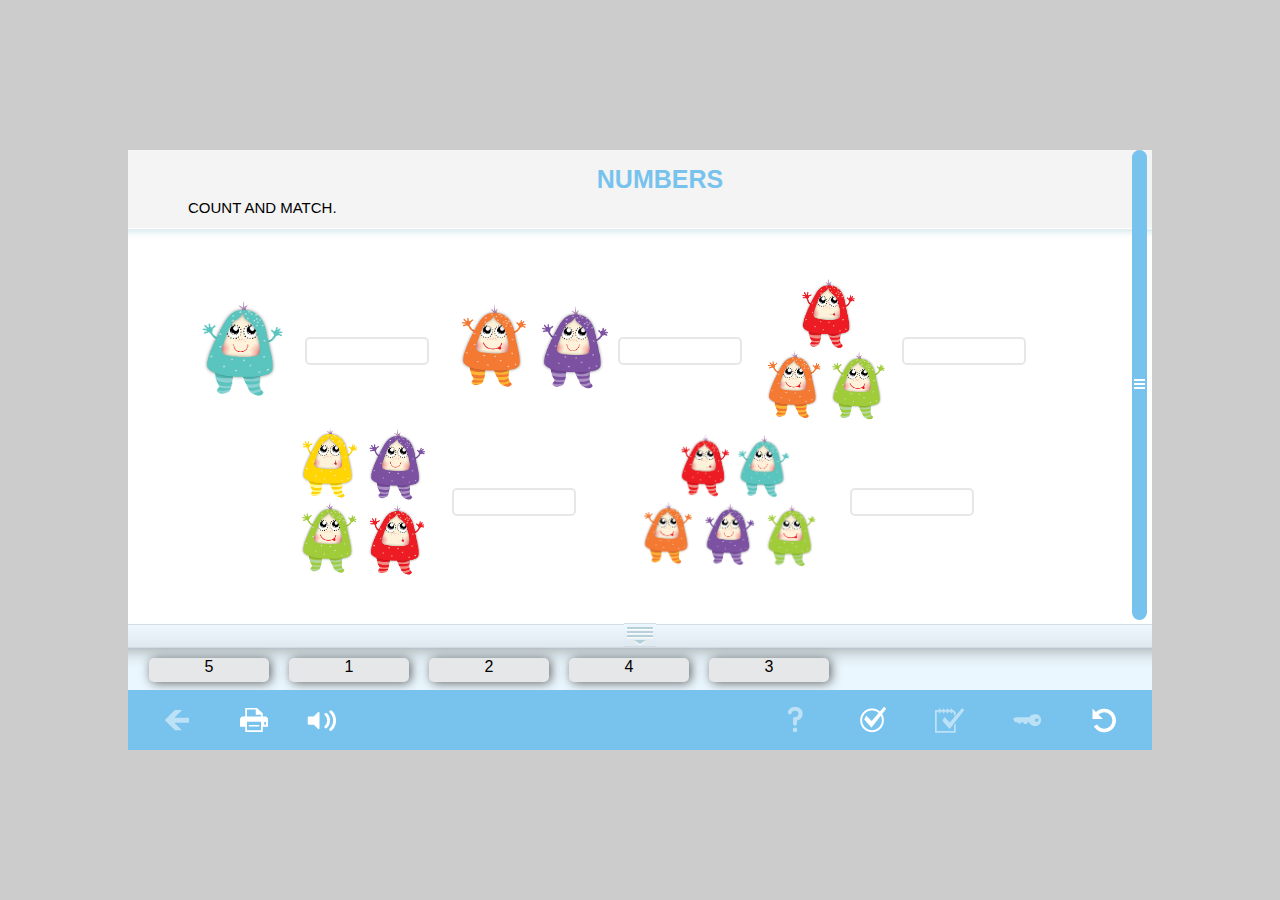
<file: conteudo/activities/ESAR000053729_gp1sg_ing_ei_unit5_numbers_2014_m/index.html>
<!DOCTYPE html PUBLIC "-//W3C//DTD XHTML 1.0 Strict//EN" "http://www.w3.org/TR/xhtml1/DTD/xhtml1-strict.dtd">
<html xmlns="http://www.w3.org/1999/xhtml" lang="en" xml:lang="en">
	<head>
		<meta http-equiv="Content-Type" content="text/html; charset=UTF-8" />
		<meta http-equiv="X-UA-Compatible" content="IE=edge,chrome=1">
		<title>Santillana</title>
		<link rel="stylesheet" href="css/ims.interfaz.css" type="text/css" media="screen"/>
		<link rel="stylesheet" href="css/ims.actividad.css" type="text/css" media="screen" />
		<link rel="stylesheet" href="css/jquery.jscrollpane.css" type="text/css" media="screen" />
		<link rel="stylesheet" href="css/ims.subskin.tabletazul.css" type="text/css" media="screen" />
		<script type="text/javascript" src="js/jquery.js"></script>
		<script type="text/javascript" src="js/jqui.js"></script>
		<script type="text/javascript" src="js/jquery.mousewheel.js"></script>
		<script type="text/javascript" src="js/jquery.jscrollpane.min.js"></script>
		<script type="text/javascript" src="js/jquery-mobile.js"></script>
		<script type="text/javascript" src="js/jquery.tooltip.min.js"></script>
		<script type="text/javascript" src="js/ims.interfaz.js"></script>
		<script type="text/javascript" src="js/ims.actividad.js"></script>
		<script type="text/javascript" src="js/xml.js"></script>
	</head>
	<body>

	</body>
</html>
</file>
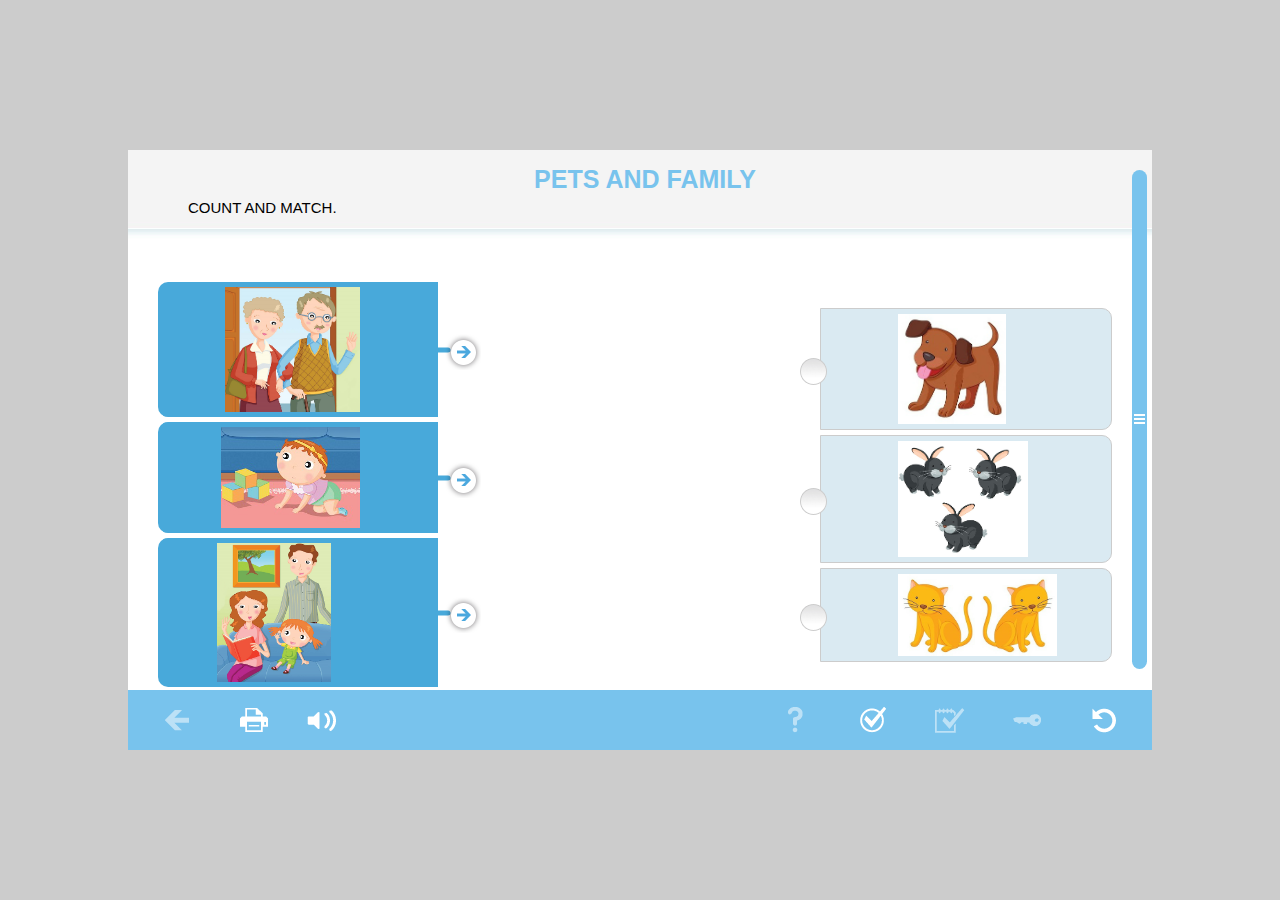
<file: conteudo/activities/ESFL000053745_gp1sg_ing_ei_unit3_pets_family_2014_m/index.html>
<!DOCTYPE html PUBLIC "-//W3C//DTD XHTML 1.0 Strict//EN" "http://www.w3.org/TR/xhtml1/DTD/xhtml1-strict.dtd">
<html xmlns="http://www.w3.org/1999/xhtml" lang="en" xml:lang="en">
	<head>
		<meta http-equiv="Content-Type" content="text/html; charset=UTF-8" />
		<meta http-equiv="X-UA-Compatible" content="IE=edge,chrome=1">
		<link rel="stylesheet" href="css/jquery.jscrollpane.css" type="text/css" media="screen" />
		<link rel="stylesheet" href="css/ims.interfaz.css" type="text/css" media="screen"/>
		<link rel="stylesheet" href="css/ims.actividad.css" type="text/css" media="screen"/>
		<link rel="stylesheet" href="css/ims.subskin.tabletazul.css" type="text/css" media="screen"/>
		<script type="text/javascript" src="js/jquery.js"></script>
		<script id="ocanvas" type="text/javascript" src="js/ocanvas.js"></script>
		<script id="myocanvas" type="text/javascript" src="js/my.ocanvas.js"></script>
		<script type="text/javascript" src="js/jsDraw2DX.js"></script>	
		<script type="text/javascript" src="js/jquery.mousewheel.js"></script>
		<script type="text/javascript" src="js/jquery.jscrollpane.min.js"></script>
		<script type="text/javascript" src="js/jquery.tooltip.min.js"></script>
		<script type="text/javascript" src="js/ims.interfaz.js"></script>
		<script type="text/javascript" src="js/ims.actividad.js"></script>
		<script type="text/javascript" src="js/xml.js"></script>
	</head>
	<body>
		
	</body>
</html>
</file>
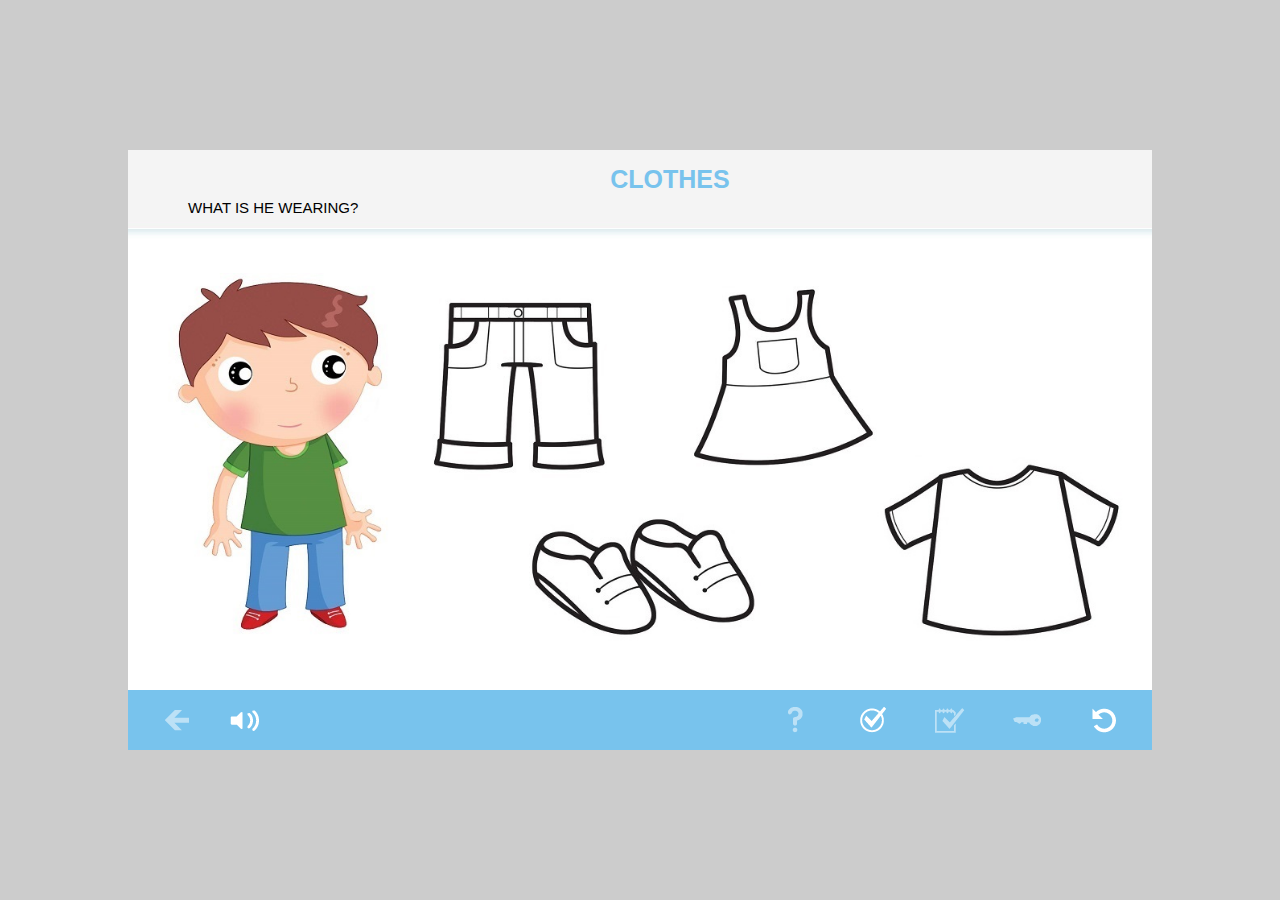
<file: conteudo/activities/ESMA000053737_gp1sg_ing_ei_unit6_clothes_2014_m/index.html>
<!DOCTYPE html PUBLIC "-//W3C//DTD XHTML 1.0 Strict//EN" "http://www.w3.org/TR/xhtml1/DTD/xhtml1-strict.dtd">
<html xmlns="http://www.w3.org/1999/xhtml" lang="en" xml:lang="en">
	<head>
		<meta http-equiv="X-UA-Compatible" content="IE=edge,chrome=1">
		<meta http-equiv="Content-Type" content="text/html; charset=UTF-8" />
		<title>Santillana</title>
		<link rel="stylesheet" href="css/jquery.jscrollpane.css" type="text/css" media="screen" />
		<link rel="stylesheet" href="css/ims.interfaz.css" type="text/css" media="screen" />
		<link rel="stylesheet" href="css/ims.actividad.css" type="text/css" media="screen" />
		<link rel="stylesheet" href="css/ims.subskin.tabletazul.css" type="text/css" media="screen" />
		<script type="text/javascript" src="js/jquery.js"></script>
		<script type="text/javascript" src="js/jquery.mousewheel.js"></script>
		<script type="text/javascript" src="js/jquery.jscrollpane.min.js"></script>
		<script type="text/javascript" src="js/jquery.tooltip.min.js"></script>
		<!--[if !(IE 8)]>
		<script type="text/javascript" src="js/jquery-mobile.js"></script>
		<![endif]-->
		<script type="text/javascript" src="js/ims.interfaz.js"></script>
		<script type="text/javascript" src="js/ims.actividad.js"></script>
		<script type="text/javascript" src="js/xml.js"></script>
	</head>
	<body></body>
</html>
</file>
<file: conteudo/activities/ESAR000053729_gp1sg_ing_ei_unit5_numbers_2014_m/css/ims.interfaz.css>
p {
	-webkit-margin-before: 0em;
	-webkit-margin-after: 0em;

}
#header p,#pregunta,hr {
	margin-top: 0px;
	margin-bottom: 0px;
}
* {
	outline: none;
	-webkit-user-select: none;
	-khtml-user-select: none;
	-moz-user-select: none;
	-o-user-select: none;
	user-select: none;
}
html {
	-webkit-tap-highlight-color: rgba(0,0,0,0);
}
body {
	overflow: hidden;
	font-family: Arial;
	font-size: 14px;
	margin: 0;
	padding: 0;
}
#intro_title {
	font-size: 16px;
	margin: 10px 50px 0px 60px;
}

#intro_text {
	margin: 10px 70px 30px 60px;
	padding: 0px;
}
#bottombar{
	height: 60px;
	background-color: #323332;
}

#left{
	float: left;
	width: 50%;
}

#right{
	float: right;
	width: 50%;
}

#center {
	z-index: 9000;
	position: absolute;
	background: url(images/tablet/bg_numbers.png) no-repeat center;
	bottom: 8px;
	position: absolute;
	width: 104px;
	display: none;
	height: 40px;
	text-align: center;
}

#center p {
	color: #FFFFFF;
	font-family: Arial;
	font-weight: bold;
	font-size: 28px;
	margin-top: 6px;
}

#limit {
	margin: 0;
	padding: 0;
}

#carcasa {
	padding: 20px 20px 25px 20px;
	margin: auto;
}

#content {
	position: relative;
	margin: auto;
	z-index: 2;
}

#visor {
	padding: 0px 0px 0px 30px;
}


.button_right {
	float: right;
}
.button_left {
	float: left;
}


#fondo {
	background-color: #ffffff;
	overflow: hidden;
	position: absolute;
	z-index: 1;
}

/* TOOLTIP */
.tooltip {
	background-color: #dddddd;
	border: 3px solid #aaaaaa;
	font-size: 13px;
	padding: 5px 5px 5px 5px;
	z-index: 5000;
	border-radius: 10px;
	-moz-border-radius: 10px;
	-ms-border-radius: 10px;
	-webkit-border-radius: 10px;
}
/*jspscroll*/
.jspTrack {
	background-color: #dfdfdf;
}
.jspDrag {
	background-color: #46AADC;
}
.jspVerticalBar {
	max-height: 200px !important;
	width: 20px !important;
}
.jspArrow {
	height: 20px !important;
	width: 19px !important;
}
.pop_up_close {
	cursor: pointer;
	position: absolute;
	top: 10px;
	right: 15px;
	width: 30px;
	height: 30px;
	background: url(images/close.png) no-repeat center;
}
.pop_up {
	z-index: 9999;
	display: none;
	position: absolute;
	top: 15px;
	left: 0px;
	background-color: #ffffff;
	margin: 10px;
	padding: 50px 20px 20px 20px;
}
.pop_up_content {
	height: 200px;
	overflow: hidden;
}

/*tablet*/
body{
	background-color: #FFFFFF;
}
#visor_content {
	margin-left: 30px;
	margin-right: 40px;
}
#intro_title, #intro_title font, #intro_title font b {
	font-family: Arial;
	font-size: 16px;
	color: #000000;
	font-weight: bold;
}
#intro_text {
	font-family: Arial;
	font-size: 14px;
	color: #000000;
	font-weight: normal;
}
#carcasa {
	padding: 0px;
	margin: 0px;
}
#pregunta {
	margin: 0px 30px 0px 0px;
	font-family: Arial;
	color: #000000;
	font-size: 15px;
	padding-top: 5px;
	padding-left: 0px;
	font-weight: normal;
}
#respuesta {
	margin-left: 30px;
	padding-bottom: 0px;
	margin-top: 30px;
}
hr {
	z-index: 0;
	-webkit-margin-before: 0px;
	-webkit-margin-after: 0px;
	width: 100%;
	height: 30px;
	background: url(images/tablet/linea_banda_sup.png) repeat-x top;
	display: block;
	background-size: 1px 50px;
	border-width: 0px;
}
#header {
	background: #f4f4f4 url(images/tablet/linea_banda_sup.png) no-repeat bottom;
	repeat: repeat-x;
	background-size: 100%;
	position: static;
	left: 0%;
	padding-top: 15px;
	padding-bottom: 0px;
	padding-left: 60px;
	width: auto;
	height: auto;
	font-weight: bold;
	font-family: Arial;
	text-align: left;
	font-size: 25px;
	color: #48A9DA;
}
#visor_content p {
	margin-top: 0px;
}
#visor {
	width: auto;
	padding: 0px 0px 0px 0px;
}

.button_left {
	margin-top: 0px;
	float: left;
	margin-left: 20px;
	width: 57px !important;
	height: 60px !important;
}
.button_right {
	margin-top: 0px;
	float: right;
	margin-right: 20px;
	width: 57px !important;
	height: 60px !important;
}
.anterior {
	cursor: pointer;
	background: url(images/tablet/tab_fback.png) no-repeat center;
	filter: alpha(opacity = 50);
	opacity: .5;
}
.siguiente {
	cursor: pointer;
	background: url(images/tablet/tab_fnext.png) no-repeat center;
	filter: alpha(opacity = 50);
	opacity: .5;
}
.anterior2 {
	width: 57px !important;
	cursor: pointer;
	background: url(images/tablet/tab_fback.png) no-repeat center;
}
.siguiente2 {
	margin-top: 0px;
	margin-right: 30px;
	width: 57px !important;
	cursor: pointer;
	background: url(images/tablet/tab_fnext.png) no-repeat center;
}
.comprobar {
	cursor: pointer;
	background: url(images/tablet/tab_check.png) no-repeat center;
	filter: alpha(opacity = 50);
	opacity: .5;
}
.ayuda {
	cursor: pointer;
	background: url(images/tablet/tab_help.png) no-repeat center;
	filter: alpha(opacity = 50);
	opacity: .5;
}
.reiniciar {
	cursor: pointer;
	background: url(images/tablet/tab_reload.png) no-repeat center;
	filter: alpha(opacity = 50);
	opacity: .5;
}
.versolucion {
	cursor: pointer;
	background: url(images/tablet/tab_solution.png) no-repeat center;
	filter: alpha(opacity = 50);
	opacity: .5;
}
.clave {
	cursor: pointer;
	background: url(images/tablet/tab_key.png) no-repeat center;
	filter: alpha(opacity = 50);
	opacity: .5;
}
.silenciar {
	cursor: pointer;
	margin-left: 25px;
	background: url(images/tablet/tab_sound.png) no-repeat left;
	filter: alpha(opacity = 100);
	opacity: 1;
}
.imprimir {
	cursor: pointer;
	background: url(images/tablet/tab_print_t.png) no-repeat center;
	filter: alpha(opacity = 50);
	opacity: .5;
}
.aleatorio {
	cursor: pointer;
	background: url(images/tablet/tab_aleatorio-1.png) no-repeat center;
	filter: alpha(opacity = 50);
	opacity: .5;
}

.pause {
	cursor: pointer;
	background:url("images/tablet/tab_pause.png") no-repeat scroll center center transparent;
	filter: alpha(opacity = 100);
	opacity: 1;
}
.play {
	cursor: pointer;
	background: url(images/tablet/tab_play.png) no-repeat center;
	filter: alpha(opacity = 50);
	opacity: .5;
}
.rewind {
	cursor: pointer;
	background: url(images/tablet/tab_rewind.png) no-repeat center;
	filter: alpha(opacity = 50);
	opacity: .5;
}

.silenciar_on {
	cursor: pointer;
	margin-left: 25px;
	background: url(images/tablet/tab_sound_off.png) no-repeat left;
	filter: alpha(opacity = 100);
	opacity: 1;
}
.cronometro {
	cursor: pointer;
	background: url(images/tablet/tab_ter_crono.png) no-repeat center;
	filter: alpha(opacity = 50);
	opacity: .5;
}
/*Botones Activos*/
.anterior.notdisabled:active, .anterior.notdisabled.active {
	cursor: pointer;
	background: url(images/tablet/A_tab_fback.png) no-repeat center;
}
.siguiente.notdisabled:active, .siguiente.notdisabled.active {
	cursor: pointer;
	background: url(images/tablet/A_tab_fnext.png) no-repeat center;
}
.anterior2.notdisabled:active, .anterior2.notdisabled.active {
	cursor: pointer;
	background: url(images/tablet/A_tab_fback.png) no-repeat center;
}
.siguiente2.notdisabled:active, .siguiente2.notdisabled.active {
	cursor: pointer;
	background: url(images/tablet/A_tab_fnext.png) no-repeat center;
}
.comprobar.notdisabled:active, .comprobar.notdisabled.active {
	cursor: pointer;
	background: url(images/tablet/A_tab_check.png) no-repeat center;
}
.ayuda.notdisabled:active, .ayuda.notdisabled.active {
	cursor: pointer;
	background: url(images/tablet/A_tab_help.png) no-repeat center;
}
.reiniciar.notdisabled:active, .reiniciar.notdisabled.active {
	cursor: pointer;
	background: url(images/tablet/A_tab_reload.png) no-repeat center;
}
.versolucion.notdisabled:active, .versolucion.notdisabled.active {
	cursor: pointer;
	background: url(images/tablet/A_tab_solution.png) no-repeat center;
}
.clave.notdisabled:active, .clave.notdisabled.active {
	cursor: pointer;
	background: url(images/tablet/A_tab_key.png) no-repeat center;
}
.silenciar.notdisabled:active, .silenciar.notdisabled.active {
	margin-left: 10px;
	cursor: pointer;
	background: url(images/tablet/A_tab_sound.png) no-repeat left;
}
.imprimir.notdisabled:active, .imprimir.notdisabled.active {
	cursor: pointer;
	background: url(images/tablet/A_tab_print_t.png) no-repeat center;
}
.aleatorio.notdisabled:active, .aleatorio.notdisabled.active {
	cursor: pointer;
	background: url(images/tablet/A_tab_aleatorio-1.png) no-repeat center;
	filter: alpha(opacity = 50);
}

.pause.notdisabled:active, .pause.notdisabled.active {
	cursor: pointer;
	background: url(images/tablet/A_tab_pause.png) no-repeat left;
}
.play.notdisabled:active, .play.notdisabled.active {
	cursor: pointer;
	background: url(images/tablet/A_tab_play.png) no-repeat center;
}
.rewind.notdisabled:active, .rewind.notdisabled.active {
	cursor: pointer;
	background: url(images/tablet/A_tab_rewind.png) no-repeat center;
}

.silenciar_on.notdisabled:active, .silenciar_on.notdisabled.active {
	margin-left: 10px;
	cursor: pointer;
	background: url(images/tablet/A_tab_sound_off.png) no-repeat left;
}
.cronometro.notdisabled:active, .cronometro.notdisabled.active {
	cursor: pointer;
	background: url(images/tablet/A_tab_ter_crono.png) no-repeat center;
}
/**/
.notdisabled {
	filter: alpha(opacity = 100);
	opacity: 1;
}
.silenciar.notdisabled {
	width: 30px;
}
.selected {
	background: #FBC73B;
	-webkit-border-radius: 5px;
	-moz-border-radius: 5px;
	-ms-border-radius: 5px;
	border-radius: 5px;
}
.red {
	background-color: #FF0000 !important;
	-webkit-border-radius: 5px;
	-ms-border-radius: 5px;
	-moz-border-radius: 5px;
	border-radius: 5px;
}
.green {
	background-color: #39B54A !important;
	-webkit-border-radius: 5px;
	-moz-border-radius: 5px;
	-ms-border-radius: 5px;
	border-radius: 5px;
}


.marc {
	color: #969696;
}
.pop_up_close {
	background: url(images/tablet/tab_x_little.png) no-repeat center !important;
	margin-right: -5px;
	width: 25px;
	height: 25px;
}
.pop_up {
	border: 3px solid #323333;
	background: url(images/tablet/tab_topbarmodalwindow.png) repeat-x;
	background-color: #FFFFFF;
	border-radius: 5px;
	-moz-border-radius: 5px;
	-webkit-border-radius: 5px;
	padding: 60px 30px 30px 30px !important;
}
.jspCap {
	height: 20px;
	display: block;
}
.pop_up_title {
	position: absolute;
	margin-top: -45px;
}
.jspTrack {
	background-color: transparent;
}
.jspDrag {
	width: 15px;
	border-radius: 10px;
	-moz-border-radius: 10px;
	-webkit-border-radius: 10px;
	background: #535353 url(images/tablet/tab_vscroll.png) no-repeat center !important;
}
.pop_up_title font {

	color: #ffffff !important;
}
</file>
<file: conteudo/activities/ESAR000053729_gp1sg_ing_ei_unit5_numbers_2014_m/css/ims.actividad.css>
#intro_title {
	font-size: 16px;
}
.tablet .target {
	font-size: 16px;
}
#header{
	padding-right: 30px;
}
#bottombar {
	z-index: 4000;
	position: relative;
}
.aspa{
	position:absolute;
	z-index:999;
	width:25px;
	height:21px;
	padding-top: 4px;
	border-radius:15px;
	-ms-border-radius:15px;
	-webkit-border-radius:15px;
	-moz-border-radius:15px;
	background-color:#323332;
	font-weight:bold;
	color:#fff;
	text-align:center;
}
.item, #box {
	cursor: pointer !important;
}
#limit{
	overflow: hidden;
}
#intro_text, #intro_title {
	
	padding: 0px;
}
#intro_text p {
	margin-top: 0px !important;
}
.tablet #respuesta {
	padding-bottom: 50px;
}
#overall {
	overflow: hidden;
	position: absolute;
	z-index: 500;
}
.tablet_selection {
	background-color: #46AADC !important;
}
#center {
	z-index: 4
}
.stars {
	position: absolute;
	background: url("images/estrellas.png") no-repeat center;
	width: 24px;
	z-index: 10;
	height: 24px;
}

/*CSS ACTIVIDAD*/

#overall {
	overflow: hidden;
	position: absolute;
	z-index: 10000;
}

#close {
	z-index: 1000;
}
.tablet #close {
	cursor: pointer;
	background: url(images/sec_less.png) no-repeat center;
	width: 18px;
	float: right;
	padding-left: 10px;
	height: 19px;
	margin-top: -22px;
}
.tablet .target {
	border: 2px solid #E6E7E8;
	background-color: white;
	width: 130px;
	height: 21px;
	margin-bottom: 5px;
	text-align: center;
	color: white;
	padding-top: 0px;
	border-radius: 5px !important;
	-ms-border-radius: 5px !important;
	-moz-border-radius: 5px !important;
	-webkit-border-radius: 5px !important;
	display: inline-block;
	position: relative;
	top: 0px;
	left: 0px;
}

.tablet #box {
	background: #ebf7fe url(images/tablet/tab_box.png) repeat-x top;
	height: 125px;
}
.tablet .tab-o {
	margin: 0px auto;
	background: url(images/tablet/tab-o.png) no-repeat center;
	width: 32px;
	height: 24px;
}
.tablet .tab-c {
	margin: 0px auto;
	background: url(images/tablet/tab-c.png) no-repeat center !important;
	width: 32px;
	height: 24px;
}
.tablet .item {
	height: 24px;
	min-width: 100px;
	z-index: 2;
	-webkit-box-shadow: 2px 1px 11px rgba(50, 50, 50, 0.75);
	-moz-box-shadow: 2px 1px 11px rgba(50, 50, 50, 0.75);
	box-shadow: 2px 1px 11px rgba(50, 50, 50, 0.75);
	background-color: #E6E7E8;
	position: absolute;
	text-align: center;
	color: black;
	font-size: 16px;
	border-radius: 5px !important;
	-ms-border-radius: 5px !important;
	-moz-border-radius: 5px !important;
	-webkit-border-radius: 5px !important;
	vertical-align: middle;
}
</file>
<file: conteudo/activities/ESAR000053729_gp1sg_ing_ei_unit5_numbers_2014_m/css/ims.subskin.tabletazul.css>
.tabletazul #bottombar {
	background-color: #78c3ed;
}

.tabletazul #header p {
	color: #78c3ed;
}
.tabletazul .aspa{
	background-color: #78c3ed;
}
.tabletazul #header #pregunta p {
	color: #26768f;
}
.tabletazul #header #pregunta {
	color: #26768f;
}

.tabletazul .redondo {
	background: url(tabletazul/redondo.png) no-repeat center;
}

.tabletazul #center {
	background: url(tabletazul/bg_numbers.png) no-repeat center;

}

.tabletazul .marc {
	color: #78c3ed;
}

.tabletazul hr {

	background: url(tabletazul/linea_banda_sup.png) repeat-x top;

}

.tabletazul .pop_up{
	background: #FFFFFF;
	border:#78c3ed solid;
	border-width: 50px 3px 3px;
}
.tabletazul .jspDrag {
	background: #78c3ed url(tabletazul/tab_vscroll.png) no-repeat center !important;
}
.tabletazul .pop_up_close{
	margin-top: -50px;
}
.tabletazul .pop_up_title{
	margin-top: -90px;
}
/*Botones Activos*/
.tabletazul .anterior.notdisabled:active, .tabletazul .anterior.notdisabled.active {
	cursor: pointer;
	background: url(images/tablet/tab_fback.png) #6bacd2 no-repeat center;
}
.tabletazul .siguiente.notdisabled:active, .tabletazul .siguiente.notdisabled.active {
	cursor: pointer;
	background: url(images/tablet/tab_fnext.png) #6bacd2 no-repeat center;
}
.tabletazul .anterior2.notdisabled:active, .tabletazul .anterior2.notdisabled.active {
	cursor: pointer;
	background: url(images/tablet/tab_fback.png) #6bacd2 no-repeat center;
}
.tabletazul .siguiente2.notdisabled:active, .tabletazul .siguiente2.notdisabled.active {
	cursor: pointer;
	background: url(images/tablet/tab_fnext.png) #6bacd2 no-repeat center;
}
.tabletazul .comprobar.notdisabled:active, .tabletazul .comprobar.notdisabled.active {
	cursor: pointer;
	background: url(images/tablet/tab_check.png) #6bacd2 no-repeat center;
}
.tabletazul .ayuda.notdisabled:active, .tabletazul .ayuda.notdisabled.active {
	cursor: pointer;
	background: url(images/tablet/tab_help.png) #6bacd2 no-repeat center;
}
.tabletazul .reiniciar.notdisabled:active, .tabletazul .reiniciar.notdisabled.active {
	cursor: pointer;
	background: url(images/tablet/tab_reload.png) #6bacd2 no-repeat center;
}
.tabletazul .versolucion.notdisabled:active, .tabletazul .versolucion.notdisabled.active {
	cursor: pointer;
	background: url(images/tablet/tab_solution.png) #6bacd2 no-repeat center;
}
.tabletazul .clave.notdisabled:active, .tabletazul .clave.notdisabled.active {
	cursor: pointer;
	background: url(images/tablet/tab_key.png) #6bacd2 no-repeat center;
}
.tabletazul .imprimir.notdisabled:active, .tabletazul .imprimir.notdisabled.active {
	cursor: pointer;
	background: url(images/tablet/tab_print_t.png) #6bacd2 no-repeat center;
}
.tabletazul .aleatorio.notdisabled:active, .tabletazul .aleatorio.notdisabled.active {
	cursor: pointer;
	background: url(images/tablet/tab_aleatorio-1.png) #6bacd2 no-repeat center;
}
.tabletazul .pause.notdisabled:active, .tabletazul .pause.notdisabled.active {
	cursor: pointer;
	background: url(images/tablet/tab_pause.png) #6bacd2 no-repeat center;
}
.tabletazul .play.notdisabled:active, .tabletazul .play.notdisabled.active {
	cursor: pointer;
	background: url(images/tablet/tab_play.png) #6bacd2 no-repeat center;
}
.tabletazul .rewind.notdisabled:active, .tabletazul .rewind.notdisabled.active {
	cursor: pointer;
	background: url(images/tablet/tab_rewind.png) #6bacd2 no-repeat center;
}
.tabletazul .silenciar.notdisabled:active, .tabletazul .silenciar.notdisabled.active {
	cursor: pointer;
	background: url(images/tablet/tab_sound.png) #6bacd2 no-repeat center;
	margin-left: 11px;
}
.tabletazul .silenciar_on.notdisabled:active, .tabletazul .silenciar_on.notdisabled.active {
	cursor: pointer;
	background: url(images/tablet/tab_sound_off.png) #6bacd2 no-repeat center;
	margin-left: 11px;
}
.tabletazul .cronometro.notdisabled:active, .tabletazul .cronometro.notdisabled.active {
	cursor: pointer;
	background: url(images/tablet/tab_ter_crono.png) #6bacd2 no-repeat center;
}
.tablet .back_page {
	cursor: pointer;
	background: url(images/tablet/tab_back_page.png) no-repeat center;
		filter: alpha(opacity = 50);
	opacity: .5;
}

.tablet .next_page.notdisabled:active, .tabletazul .next_page.notdisabled.active {
	cursor: pointer;
	background: url(images/tablet/tab_next_page.png) #6bacd2 no-repeat center;
		filter: alpha(opacity = 50);
	opacity: .5;
}
.tablet .first_page.notdisabled:active, .tabletazul .first_page.notdisabled.active {
	cursor: pointer;
	background: url(images/tablet/tab_first_page.png) #6bacd2 no-repeat center;
		filter: alpha(opacity = 50);
	opacity: .5;
}
.tablet .last_page.notdisabled:active, .tabletazul .last_page.notdisabled.active {
	cursor: pointer;
	background: url(images/tablet/tab_last_page.png) #6bacd2 no-repeat center;
		filter: alpha(opacity = 50);
	opacity: .5;
}
/**/
</file>
<file: conteudo/activities/ESFL000053745_gp1sg_ing_ei_unit3_pets_family_2014_m/css/ims.interfaz.css>
p {
	-webkit-margin-before: 0em;
	-webkit-margin-after: 0em;

}
#header p,#pregunta,hr {
	margin-top: 0px;
	margin-bottom: 0px;
}
* {
	outline: none;
	-webkit-user-select: none;
	-khtml-user-select: none;
	-moz-user-select: none;
	-o-user-select: none;
	user-select: none;
}
html {
	-webkit-tap-highlight-color: rgba(0,0,0,0);
}
body {
	overflow: hidden;
	font-family: Arial;
	font-size: 14px;
	margin: 0;
	padding: 0;
}
#intro_title {
	font-size: 16px;
	margin: 10px 50px 0px 60px;
}

#intro_text {
	margin: 10px 70px 30px 60px;
	padding: 0px;
}
#bottombar{
	height: 60px;
	background-color: #323332;
	overflow:hidden;
}

#left{
	float: left;
	width: 50%;
}

#right{
	float: right;
	width: 50%;
}

#center {
	z-index: 9000;
	position: absolute;
	background: url(images/tablet/bg_numbers.png) no-repeat center;
	bottom: 8px;
	position: absolute;
	width: 104px;
	display: none;
	height: 40px;
	text-align: center;
}

#center p {
	color: #FFFFFF;
	font-family: Arial;
	font-weight: bold;
	font-size: 28px;
	margin-top: 6px;
}

#limit {
	margin: 0;
	padding: 0;
}

#carcasa {
	padding: 20px 20px 25px 20px;
	margin: auto;
}

#content {
	position: relative;
	margin: auto;
	z-index: 2;
}

#visor {
	padding: 0px 0px 0px 30px;
}


.button_right {
	float: right;
}
.button_left {
	float: left;
}


#fondo {
	background-color: #ffffff;
	overflow: hidden;
	position: absolute;
	z-index: 1;
}

/* TOOLTIP */
.tooltip {
	background-color: #dddddd;
	border: 3px solid #aaaaaa;
	font-size: 13px;
	padding: 5px 5px 5px 5px;
	z-index: 5000;
	border-radius: 10px;
	-moz-border-radius: 10px;
	-ms-border-radius: 10px;
	-webkit-border-radius: 10px;
}
/*jspscroll*/
.jspTrack {
	background-color: #dfdfdf;
}
.jspDrag {
	background-color: #46AADC;
}
.jspVerticalBar {
	max-height: 200px !important;
	width: 20px !important;
}
.jspArrow {
	height: 20px !important;
	width: 19px !important;
}
.pop_up_close {
	cursor: pointer;
	position: absolute;
	top: 10px;
	right: 15px;
	width: 30px;
	height: 30px;
	background: url(images/close.png) no-repeat center;
}
.pop_up {
	z-index: 9999;
	display: none;
	position: absolute;
	top: 15px;
	left: 0px;
	background-color: #ffffff;
	margin: 10px;
	padding: 50px 20px 20px 20px;
}
.pop_up_content {
	height: 200px;
	overflow: hidden;
}

/*tablet*/
body{
	background-color: #FFFFFF;
}
#visor_content {
	margin-left: 30px;
	margin-right: 40px;
}
#intro_title, #intro_title font, #intro_title font b {
	font-family: Arial;
	font-size: 16px;
	color: #000000;
	font-weight: bold;
}
#intro_text {
	font-family: Arial;
	font-size: 14px;
	color: #000000;
	font-weight: normal;
}
#carcasa {
	padding: 0px;
	margin: 0px;
}
#pregunta {
	margin: 0px 30px 0px 0px;
	font-family: Arial;
	color: #000000;
	font-size: 15px;
	padding-top: 5px;
	padding-left: 0px;
	font-weight: normal;
}
#respuesta {
	margin-left: 30px;
	padding-bottom: 0px;
	margin-top: 30px;
}
hr {
	z-index: 0;
	-webkit-margin-before: 0px;
	-webkit-margin-after: 0px;
	width: 100%;
	height: 30px;
	background: url(images/tablet/linea_banda_sup.png) repeat-x top;
	display: block;
	background-size: 1px 50px;
	border-width: 0px;
}
#header {
	background: #f4f4f4 url(images/tablet/linea_banda_sup.png) no-repeat bottom;
	repeat: repeat-x;
	background-size: 100%;
	position: static;
	left: 0%;
	padding-top: 15px;
	padding-bottom: 0px;
	padding-left: 60px;
	width: auto;
	height: auto;
	font-weight: bold;
	font-family: Arial;
	text-align: left;
	font-size: 25px;
	color: #48A9DA;
}
#visor_content p {
	margin-top: 0px;
}
#visor {
	width: auto;
	padding: 0px 0px 0px 0px;
}

.button_left {
	margin-top: 0px;
	float: left;
	margin-left: 20px;
	width: 57px !important;
	height: 60px !important;
}
.button_right {
	margin-top: 0px;
	float: right;
	margin-right: 20px;
	width: 57px !important;
	height: 60px !important;
}
.anterior {
	cursor: pointer;
	background: url(images/tablet/tab_fback.png) no-repeat center;
	filter: alpha(opacity = 50);
	opacity: .5;
}
.siguiente {
	cursor: pointer;
	background: url(images/tablet/tab_fnext.png) no-repeat center;
	filter: alpha(opacity = 50);
	opacity: .5;
}
.anterior2 {
	width: 57px !important;
	cursor: pointer;
	background: url(images/tablet/tab_fback.png) no-repeat center;
}
.siguiente2 {
	margin-top: 0px;
	margin-right: 30px;
	width: 57px !important;
	cursor: pointer;
	background: url(images/tablet/tab_fnext.png) no-repeat center;
}
.comprobar {
	cursor: pointer;
	background: url(images/tablet/tab_check.png) no-repeat center;
	filter: alpha(opacity = 50);
	opacity: .5;
}
.ayuda {
	cursor: pointer;
	background: url(images/tablet/tab_help.png) no-repeat center;
	filter: alpha(opacity = 50);
	opacity: .5;
}
.reiniciar {
	cursor: pointer;
	background: url(images/tablet/tab_reload.png) no-repeat center;
	filter: alpha(opacity = 50);
	opacity: .5;
}
.versolucion {
	cursor: pointer;
	background: url(images/tablet/tab_solution.png) no-repeat center;
	filter: alpha(opacity = 50);
	opacity: .5;
}
.clave {
	cursor: pointer;
	background: url(images/tablet/tab_key.png) no-repeat center;
	filter: alpha(opacity = 50);
	opacity: .5;
}
.silenciar {
	cursor: pointer;
	margin-left: 25px;
	background: url(images/tablet/tab_sound.png) no-repeat left;
	filter: alpha(opacity = 100);
	opacity: 1;
}
.imprimir {
	cursor: pointer;
	background: url(images/tablet/tab_print_t.png) no-repeat center;
	filter: alpha(opacity = 50);
	opacity: .5;
}
.aleatorio {
	cursor: pointer;
	background: url(images/tablet/tab_aleatorio-1.png) no-repeat center;
	filter: alpha(opacity = 50);
	opacity: .5;
}

.pause {
	cursor: pointer;
	background:url("images/tablet/tab_pause.png") no-repeat scroll center center transparent;
	filter: alpha(opacity = 100);
	opacity: 1;
}
.play {
	cursor: pointer;
	background: url(images/tablet/tab_play.png) no-repeat center;
	filter: alpha(opacity = 50);
	opacity: .5;
}
.rewind {
	cursor: pointer;
	background: url(images/tablet/tab_rewind.png) no-repeat center;
	filter: alpha(opacity = 50);
	opacity: .5;
}

.silenciar_on {
	cursor: pointer;
	margin-left: 25px;
	background: url(images/tablet/tab_sound_off.png) no-repeat left;
	filter: alpha(opacity = 100);
	opacity: 1;
}
.cronometro {
	cursor: pointer;
	background: url(images/tablet/tab_ter_crono.png) no-repeat center;
	filter: alpha(opacity = 50);
	opacity: .5;
}
/*Botones Activos*/
.anterior.notdisabled:active, .anterior.notdisabled.active {
	cursor: pointer;
	background: url(images/tablet/A_tab_fback.png) no-repeat center;
}
.siguiente.notdisabled:active, .siguiente.notdisabled.active {
	cursor: pointer;
	background: url(images/tablet/A_tab_fnext.png) no-repeat center;
}
.anterior2.notdisabled:active, .anterior2.notdisabled.active {
	cursor: pointer;
	background: url(images/tablet/A_tab_fback.png) no-repeat center;
}
.siguiente2.notdisabled:active, .siguiente2.notdisabled.active {
	cursor: pointer;
	background: url(images/tablet/A_tab_fnext.png) no-repeat center;
}
.comprobar.notdisabled:active, .comprobar.notdisabled.active {
	cursor: pointer;
	background: url(images/tablet/A_tab_check.png) no-repeat center;
}
.ayuda.notdisabled:active, .ayuda.notdisabled.active {
	cursor: pointer;
	background: url(images/tablet/A_tab_help.png) no-repeat center;
}
.reiniciar.notdisabled:active, .reiniciar.notdisabled.active {
	cursor: pointer;
	background: url(images/tablet/A_tab_reload.png) no-repeat center;
}
.versolucion.notdisabled:active, .versolucion.notdisabled.active {
	cursor: pointer;
	background: url(images/tablet/A_tab_solution.png) no-repeat center;
}
.clave.notdisabled:active, .clave.notdisabled.active {
	cursor: pointer;
	background: url(images/tablet/A_tab_key.png) no-repeat center;
}
.silenciar.notdisabled:active, .silenciar.notdisabled.active {
	margin-left: 10px;
	cursor: pointer;
	background: url(images/tablet/A_tab_sound.png) no-repeat left;
}
.imprimir.notdisabled:active, .imprimir.notdisabled.active {
	cursor: pointer;
	background: url(images/tablet/A_tab_print_t.png) no-repeat center;
}
.aleatorio.notdisabled:active, .aleatorio.notdisabled.active {
	cursor: pointer;
	background: url(images/tablet/A_tab_aleatorio-1.png) no-repeat center;
	filter: alpha(opacity = 50);
}

.pause.notdisabled:active, .pause.notdisabled.active {
	cursor: pointer;
	background: url(images/tablet/A_tab_pause.png) no-repeat left;
}
.play.notdisabled:active, .play.notdisabled.active {
	cursor: pointer;
	background: url(images/tablet/A_tab_play.png) no-repeat center;
}
.rewind.notdisabled:active, .rewind.notdisabled.active {
	cursor: pointer;
	background: url(images/tablet/A_tab_rewind.png) no-repeat center;
}

.silenciar_on.notdisabled:active, .silenciar_on.notdisabled.active {
	margin-left: 10px;
	cursor: pointer;
	background: url(images/tablet/A_tab_sound_off.png) no-repeat left;
}
.cronometro.notdisabled:active, .cronometro.notdisabled.active {
	cursor: pointer;
	background: url(images/tablet/A_tab_ter_crono.png) no-repeat center;
}
/**/
.notdisabled {
	filter: alpha(opacity = 100);
	opacity: 1;
}
.silenciar.notdisabled {
	width: 30px;
}
.selected {
	background: #FBC73B;
	-webkit-border-radius: 5px;
	-moz-border-radius: 5px;
	-ms-border-radius: 5px;
	border-radius: 5px;
}
.red {
	background-color: #FF0000 !important;
	-webkit-border-radius: 5px;
	-ms-border-radius: 5px;
	-moz-border-radius: 5px;
	border-radius: 5px;
}
.green {
	background-color: #39B54A !important;
	-webkit-border-radius: 5px;
	-moz-border-radius: 5px;
	-ms-border-radius: 5px;
	border-radius: 5px;
}


.marc {
	color: #969696;
}
.pop_up_close {
	background: url(images/tablet/tab_x_little.png) no-repeat center !important;
	margin-right: -5px;
	width: 25px;
	height: 25px;
}
.pop_up {
	border: 3px solid #323333;
	background: url(images/tablet/tab_topbarmodalwindow.png) repeat-x;
	background-color: #FFFFFF;
	border-radius: 5px;
	-moz-border-radius: 5px;
	-webkit-border-radius: 5px;
	padding: 60px 30px 30px 30px !important;
}
.jspCap {
	height: 20px;
	display: block;
}
.pop_up_title {
	position: absolute;
	margin-top: -45px;
}
.jspTrack {
	background-color: transparent;
}
.jspDrag {
	width: 15px;
	border-radius: 10px;
	-moz-border-radius: 10px;
	-webkit-border-radius: 10px;
	background: #535353 url(images/tablet/tab_vscroll.png) no-repeat center !important;
}
.pop_up_title font {

	color: #ffffff !important;
}
</file>
<file: conteudo/activities/ESFL000053745_gp1sg_ing_ei_unit3_pets_family_2014_m/css/ims.actividad.css>
#overall {
	overflow: hidden;
	position: absolute;
	z-index: 500;
}
 .paint{
	pointer-events:none;
}
#header,hr,#bottombar{
	position:relative;
	z-index: 5000;
}
.targets,.rows{
	border:2px solid transparent;

}
.aspa{
	position:absolute;
	z-index:999;
	width:25px;
	height:21px;
	padding-top: 4px;
	border-radius:15px;
	-ms-border-radius:15px;
	-webkit-border-radius:15px;
	-moz-border-radius:15px;
	background-color:#323332;
	font-weight:bold;
	color:#fff;
	text-align:center;
}
#preload {
	height: 0;
	overflow: hidden;
}
#intro_title {
	font-size: 16px;
}
#center {
	z-index: 9999;
}
#canvas{
	z-index: 5000;
	position: absolute;
	top: 0px;
	pointer-events:none;
	left: 0px;
}
#intro_text p {
	margin-top: 0px !important;
}
.item,  .item2 {
	color:#ffffff;
	font-size:14px;
	font-family:Arial;
	padding: 5px;
	margin-top: 5px;
	width: 270px;
	background-color: #48a9da;
	border-radius: 10px 0px 0px 10px;
	-ms-border-radius: 10px;
	-moz-border-radius: 10px;
	-webkit-border-radius: 10px 0px 0px 10px;
}
.target,  .target2 {
color:#48a9da;
	font-size:14px;
	font-family:Arial;
	padding: 5px 5px 5px 15px;
	margin-top: 5px;
	min-height:30px;
	width: 270px;
	border:1px solid #cccccc;
	background-color: #daeaf2;
	border-radius: 10px 0px 0px 10px;
	-ms-border-radius: 10px;
	-moz-border-radius: 10px;
	-webkit-border-radius: 0px 10px 10px 0px;
}

.row_selection {
	background: url(images/tablet/flecha_remarcada_azul.png) no-repeat center !important;
}
.des_selection {
	background: url(images/tablet/btn_remarcado_azul.png) no-repeat center !important;
}
.line {
	position: absolute;
	z-index: 1;
	stroke-width: 4px;
	stroke: #7ACBED;
}
.row {
	cursor: pointer;
}
 .tablet .nocheck {
	background: url(images/tablet/flecha_roja.png) no-repeat center !important;
}
.jspVerticalBar{
	z-index: 6000;
}
.tablet .check {
	background: url(images/tablet/flecha_verde.png) no-repeat center !important;
}
.tablet .row {
	background: url(images/tablet/flecha_azul.png) no-repeat center;
	width: 40px;
	height: 40px;
	position: absolute;
	z-index: 2001;
}
#header{
	padding-right:60px;
}
#visor_content{
	margin-left:0px;
	margin-bottom:10px;
}
#colizquierda {
	margin-left:30px;
	margin-right: 80px;
	padding-bottom:5px;
	width: 270px;
	float: left;
}
#colderecha {
	right: 50px;
	margin-right:0px;
	float: right;
	padding-bottom:5px;
	position:relative;
}
#colizquierda {
	margin-right: 80px;
	width: 270px;
	float: left;
	position:relative;
}
#center {
	z-index: 10000;
}
.stars {
	position: absolute;
	background: url("images/estrellas.png") no-repeat center;
	width: 24px;
	z-index: 10;
	height: 24px;
}
</file>
<file: conteudo/activities/ESFL000053745_gp1sg_ing_ei_unit3_pets_family_2014_m/css/ims.subskin.tabletazul.css>
.tabletazul #bottombar {
	background-color: #78c3ed;
}

.tabletazul #header p {
	color: #78c3ed;
}
.tabletazul .aspa{
	background-color: #78c3ed;
}
.tabletazul #header #pregunta p {
	color: #26768f;
}
.tabletazul #header #pregunta {
	color: #26768f;
}

.tabletazul .redondo {
	background: url(tabletazul/redondo.png) no-repeat center;
}

.tabletazul #center {
	background: url(tabletazul/bg_numbers.png) no-repeat center;

}

.tabletazul .marc {
	color: #78c3ed;
}

.tabletazul hr {

	background: url(tabletazul/linea_banda_sup.png) repeat-x top;

}

.tabletazul .pop_up{
	background: #FFFFFF;
	border:#78c3ed solid;
	border-width: 50px 3px 3px;
}
.tabletazul .jspDrag {
	background: #78c3ed url(tabletazul/tab_vscroll.png) no-repeat center !important;
}
.tabletazul .pop_up_close{
	margin-top: -50px;
}
.tabletazul .pop_up_title{
	margin-top: -90px;
}
/*Botones Activos*/
.tabletazul .anterior.notdisabled:active, .tabletazul .anterior.notdisabled.active {
	cursor: pointer;
	background: url(images/tablet/tab_fback.png) #6bacd2 no-repeat center;
}
.tabletazul .siguiente.notdisabled:active, .tabletazul .siguiente.notdisabled.active {
	cursor: pointer;
	background: url(images/tablet/tab_fnext.png) #6bacd2 no-repeat center;
}
.tabletazul .anterior2.notdisabled:active, .tabletazul .anterior2.notdisabled.active {
	cursor: pointer;
	background: url(images/tablet/tab_fback.png) #6bacd2 no-repeat center;
}
.tabletazul .siguiente2.notdisabled:active, .tabletazul .siguiente2.notdisabled.active {
	cursor: pointer;
	background: url(images/tablet/tab_fnext.png) #6bacd2 no-repeat center;
}
.tabletazul .comprobar.notdisabled:active, .tabletazul .comprobar.notdisabled.active {
	cursor: pointer;
	background: url(images/tablet/tab_check.png) #6bacd2 no-repeat center;
}
.tabletazul .ayuda.notdisabled:active, .tabletazul .ayuda.notdisabled.active {
	cursor: pointer;
	background: url(images/tablet/tab_help.png) #6bacd2 no-repeat center;
}
.tabletazul .reiniciar.notdisabled:active, .tabletazul .reiniciar.notdisabled.active {
	cursor: pointer;
	background: url(images/tablet/tab_reload.png) #6bacd2 no-repeat center;
}
.tabletazul .versolucion.notdisabled:active, .tabletazul .versolucion.notdisabled.active {
	cursor: pointer;
	background: url(images/tablet/tab_solution.png) #6bacd2 no-repeat center;
}
.tabletazul .clave.notdisabled:active, .tabletazul .clave.notdisabled.active {
	cursor: pointer;
	background: url(images/tablet/tab_key.png) #6bacd2 no-repeat center;
}
.tabletazul .imprimir.notdisabled:active, .tabletazul .imprimir.notdisabled.active {
	cursor: pointer;
	background: url(images/tablet/tab_print_t.png) #6bacd2 no-repeat center;
}
.tabletazul .aleatorio.notdisabled:active, .tabletazul .aleatorio.notdisabled.active {
	cursor: pointer;
	background: url(images/tablet/tab_aleatorio-1.png) #6bacd2 no-repeat center;
}
.tabletazul .pause.notdisabled:active, .tabletazul .pause.notdisabled.active {
	cursor: pointer;
	background: url(images/tablet/tab_pause.png) #6bacd2 no-repeat center;
}
.tabletazul .play.notdisabled:active, .tabletazul .play.notdisabled.active {
	cursor: pointer;
	background: url(images/tablet/tab_play.png) #6bacd2 no-repeat center;
}
.tabletazul .rewind.notdisabled:active, .tabletazul .rewind.notdisabled.active {
	cursor: pointer;
	background: url(images/tablet/tab_rewind.png) #6bacd2 no-repeat center;
}
.tabletazul .silenciar.notdisabled:active, .tabletazul .silenciar.notdisabled.active {
	cursor: pointer;
	background: url(images/tablet/tab_sound.png) #6bacd2 no-repeat center;
	margin-left: 11px;
}
.tabletazul .silenciar_on.notdisabled:active, .tabletazul .silenciar_on.notdisabled.active {
	cursor: pointer;
	background: url(images/tablet/tab_sound_off.png) #6bacd2 no-repeat center;
	margin-left: 11px;
}
.tabletazul .cronometro.notdisabled:active, .tabletazul .cronometro.notdisabled.active {
	cursor: pointer;
	background: url(images/tablet/tab_ter_crono.png) #6bacd2 no-repeat center;
}
.tablet .back_page {
	cursor: pointer;
	background: url(images/tablet/tab_back_page.png) no-repeat center;
		filter: alpha(opacity = 50);
	opacity: .5;
}

.tablet .next_page.notdisabled:active, .tabletazul .next_page.notdisabled.active {
	cursor: pointer;
	background: url(images/tablet/tab_next_page.png) #6bacd2 no-repeat center;
		filter: alpha(opacity = 50);
	opacity: .5;
}
.tablet .first_page.notdisabled:active, .tabletazul .first_page.notdisabled.active {
	cursor: pointer;
	background: url(images/tablet/tab_first_page.png) #6bacd2 no-repeat center;
		filter: alpha(opacity = 50);
	opacity: .5;
}
.tablet .last_page.notdisabled:active, .tabletazul .last_page.notdisabled.active {
	cursor: pointer;
	background: url(images/tablet/tab_last_page.png) #6bacd2 no-repeat center;
		filter: alpha(opacity = 50);
	opacity: .5;
}
/**/
</file>
<file: conteudo/activities/ESMA000053737_gp1sg_ing_ei_unit6_clothes_2014_m/css/ims.interfaz.css>
p {
	-webkit-margin-before: 0em;
	-webkit-margin-after: 0em;

}
#header p,#pregunta,hr {
	margin-top: 0px;
	margin-bottom: 0px;
}
* {
	outline: none;
	-webkit-user-select: none;
	-khtml-user-select: none;
	-moz-user-select: none;
	-o-user-select: none;
	user-select: none;
}
html {
	-webkit-tap-highlight-color: rgba(0,0,0,0);
}
body {
	overflow: hidden;
	font-family: Arial;
	font-size: 14px;
	margin: 0;
	padding: 0;
}
#intro_title {
	font-size: 16px;
	margin: 10px 50px 0px 60px;
}

#intro_text {
	margin: 10px 70px 30px 60px;
	padding: 0px;
}
#bottombar{
	height: 60px;
	background-color: #323332;
}

#left{
	float: left;
	width: 50%;
}

#right{
	float: right;
	width: 50%;
}

#center {
	z-index: 9000;
	position: absolute;
	background: url(images/tablet/bg_numbers.png) no-repeat center;
	bottom: 8px;
	position: absolute;
	width: 104px;
	display: none;
	height: 40px;
	text-align: center;
}

#center p {
	color: #FFFFFF;
	font-family: Arial;
	font-weight: bold;
	font-size: 28px;
	margin-top: 6px;
}

#limit {
	margin: 0;
	padding: 0;
}

#carcasa {
	padding: 20px 20px 25px 20px;
	margin: auto;
}

#content {
	position: relative;
	margin: auto;
	z-index: 2;
}

#visor {
	padding: 0px 0px 0px 30px;
}


.button_right {
	float: right;
}
.button_left {
	float: left;
}


#fondo {
	background-color: #ffffff;
	overflow: hidden;
	position: absolute;
	z-index: 1;
}

/* TOOLTIP */
.tooltip {
	background-color: #dddddd;
	border: 3px solid #aaaaaa;
	font-size: 13px;
	padding: 5px 5px 5px 5px;
	z-index: 5000;
	border-radius: 10px;
	-moz-border-radius: 10px;
	-ms-border-radius: 10px;
	-webkit-border-radius: 10px;
}
/*jspscroll*/
.jspTrack {
	background-color: #dfdfdf;
}
.jspDrag {
	background-color: #46AADC;
}
.jspVerticalBar {
	max-height: 200px !important;
	width: 20px !important;
}
.jspArrow {
	height: 20px !important;
	width: 19px !important;
}
.pop_up_close {
	cursor: pointer;
	position: absolute;
	top: 10px;
	right: 15px;
	width: 30px;
	height: 30px;
	background: url(images/close.png) no-repeat center;
}
.pop_up {
	z-index: 9999;
	display: none;
	position: absolute;
	top: 15px;
	left: 0px;
	background-color: #ffffff;
	margin: 10px;
	padding: 50px 20px 20px 20px;
}
.pop_up_content {
	height: 200px;
	overflow: hidden;
}

/*tablet*/
body{
	background-color: #FFFFFF;
}
#visor_content {
	margin-left: 30px;
	margin-right: 40px;
}
#intro_title, #intro_title font, #intro_title font b {
	font-family: Arial;
	font-size: 16px;
	color: #000000;
	font-weight: bold;
}
#intro_text {
	font-family: Arial;
	font-size: 14px;
	color: #000000;
	font-weight: normal;
}
#carcasa {
	padding: 0px;
	margin: 0px;
}
#pregunta {
	margin: 0px 30px 0px 0px;
	font-family: Arial;
	color: #000000;
	font-size: 15px;
	padding-top: 5px;
	padding-left: 0px;
	font-weight: normal;
}
#respuesta {
	margin-left: 30px;
	padding-bottom: 0px;
	margin-top: 30px;
}
hr {
	z-index: 0;
	-webkit-margin-before: 0px;
	-webkit-margin-after: 0px;
	width: 100%;
	height: 30px;
	background: url(images/tablet/linea_banda_sup.png) repeat-x top;
	display: block;
	background-size: 1px 50px;
	border-width: 0px;
}
#header {
	background: #f4f4f4 url(images/tablet/linea_banda_sup.png) no-repeat bottom;
	repeat: repeat-x;
	background-size: 100%;
	position: static;
	left: 0%;
	padding-top: 15px;
	padding-bottom: 0px;
	padding-left: 60px;
	width: auto;
	height: auto;
	font-weight: bold;
	font-family: Arial;
	text-align: left;
	font-size: 25px;
	color: #48A9DA;
}
#visor_content p {
	margin-top: 0px;
}
#visor {
	width: auto;
	padding: 0px 0px 0px 0px;
}

.button_left {
	margin-top: 0px;
	float: left;
	margin-left: 20px;
	width: 57px !important;
	height: 60px !important;
}
.button_right {
	margin-top: 0px;
	float: right;
	margin-right: 20px;
	width: 57px !important;
	height: 60px !important;
}
.anterior {
	cursor: pointer;
	background: url(images/tablet/tab_fback.png) no-repeat center;
	filter: alpha(opacity = 50);
	opacity: .5;
}
.siguiente {
	cursor: pointer;
	background: url(images/tablet/tab_fnext.png) no-repeat center;
	filter: alpha(opacity = 50);
	opacity: .5;
}
.anterior2 {
	width: 57px !important;
	cursor: pointer;
	background: url(images/tablet/tab_fback.png) no-repeat center;
}
.siguiente2 {
	margin-top: 0px;
	margin-right: 30px;
	width: 57px !important;
	cursor: pointer;
	background: url(images/tablet/tab_fnext.png) no-repeat center;
}
.comprobar {
	cursor: pointer;
	background: url(images/tablet/tab_check.png) no-repeat center;
	filter: alpha(opacity = 50);
	opacity: .5;
}
.ayuda {
	cursor: pointer;
	background: url(images/tablet/tab_help.png) no-repeat center;
	filter: alpha(opacity = 50);
	opacity: .5;
}
.reiniciar {
	cursor: pointer;
	background: url(images/tablet/tab_reload.png) no-repeat center;
	filter: alpha(opacity = 50);
	opacity: .5;
}
.versolucion {
	cursor: pointer;
	background: url(images/tablet/tab_solution.png) no-repeat center;
	filter: alpha(opacity = 50);
	opacity: .5;
}
.clave {
	cursor: pointer;
	background: url(images/tablet/tab_key.png) no-repeat center;
	filter: alpha(opacity = 50);
	opacity: .5;
}
.silenciar {
	cursor: pointer;
	margin-left: 25px;
	background: url(images/tablet/tab_sound.png) no-repeat left;
	filter: alpha(opacity = 100);
	opacity: 1;
}
.imprimir {
	cursor: pointer;
	background: url(images/tablet/tab_print_t.png) no-repeat center;
	filter: alpha(opacity = 50);
	opacity: .5;
}
.aleatorio {
	cursor: pointer;
	background: url(images/tablet/tab_aleatorio-1.png) no-repeat center;
	filter: alpha(opacity = 50);
	opacity: .5;
}

.pause {
	cursor: pointer;
	background:url("images/tablet/tab_pause.png") no-repeat scroll center center transparent;
	filter: alpha(opacity = 100);
	opacity: 1;
}
.play {
	cursor: pointer;
	background: url(images/tablet/tab_play.png) no-repeat center;
	filter: alpha(opacity = 50);
	opacity: .5;
}
.rewind {
	cursor: pointer;
	background: url(images/tablet/tab_rewind.png) no-repeat center;
	filter: alpha(opacity = 50);
	opacity: .5;
}

.silenciar_on {
	cursor: pointer;
	margin-left: 25px;
	background: url(images/tablet/tab_sound_off.png) no-repeat left;
	filter: alpha(opacity = 100);
	opacity: 1;
}
.cronometro {
	cursor: pointer;
	background: url(images/tablet/tab_ter_crono.png) no-repeat center;
	filter: alpha(opacity = 50);
	opacity: .5;
}
/*Botones Activos*/
.anterior.notdisabled:active, .anterior.notdisabled.active {
	cursor: pointer;
	background: url(images/tablet/A_tab_fback.png) no-repeat center;
}
.siguiente.notdisabled:active, .siguiente.notdisabled.active {
	cursor: pointer;
	background: url(images/tablet/A_tab_fnext.png) no-repeat center;
}
.anterior2.notdisabled:active, .anterior2.notdisabled.active {
	cursor: pointer;
	background: url(images/tablet/A_tab_fback.png) no-repeat center;
}
.siguiente2.notdisabled:active, .siguiente2.notdisabled.active {
	cursor: pointer;
	background: url(images/tablet/A_tab_fnext.png) no-repeat center;
}
.comprobar.notdisabled:active, .comprobar.notdisabled.active {
	cursor: pointer;
	background: url(images/tablet/A_tab_check.png) no-repeat center;
}
.ayuda.notdisabled:active, .ayuda.notdisabled.active {
	cursor: pointer;
	background: url(images/tablet/A_tab_help.png) no-repeat center;
}
.reiniciar.notdisabled:active, .reiniciar.notdisabled.active {
	cursor: pointer;
	background: url(images/tablet/A_tab_reload.png) no-repeat center;
}
.versolucion.notdisabled:active, .versolucion.notdisabled.active {
	cursor: pointer;
	background: url(images/tablet/A_tab_solution.png) no-repeat center;
}
.clave.notdisabled:active, .clave.notdisabled.active {
	cursor: pointer;
	background: url(images/tablet/A_tab_key.png) no-repeat center;
}
.silenciar.notdisabled:active, .silenciar.notdisabled.active {
	margin-left: 10px;
	cursor: pointer;
	background: url(images/tablet/A_tab_sound.png) no-repeat left;
}
.imprimir.notdisabled:active, .imprimir.notdisabled.active {
	cursor: pointer;
	background: url(images/tablet/A_tab_print_t.png) no-repeat center;
}
.aleatorio.notdisabled:active, .aleatorio.notdisabled.active {
	cursor: pointer;
	background: url(images/tablet/A_tab_aleatorio-1.png) no-repeat center;
	filter: alpha(opacity = 50);
}

.pause.notdisabled:active, .pause.notdisabled.active {
	cursor: pointer;
	background: url(images/tablet/A_tab_pause.png) no-repeat left;
}
.play.notdisabled:active, .play.notdisabled.active {
	cursor: pointer;
	background: url(images/tablet/A_tab_play.png) no-repeat center;
}
.rewind.notdisabled:active, .rewind.notdisabled.active {
	cursor: pointer;
	background: url(images/tablet/A_tab_rewind.png) no-repeat center;
}

.silenciar_on.notdisabled:active, .silenciar_on.notdisabled.active {
	margin-left: 10px;
	cursor: pointer;
	background: url(images/tablet/A_tab_sound_off.png) no-repeat left;
}
.cronometro.notdisabled:active, .cronometro.notdisabled.active {
	cursor: pointer;
	background: url(images/tablet/A_tab_ter_crono.png) no-repeat center;
}
/**/
.notdisabled {
	filter: alpha(opacity = 100);
	opacity: 1;
}
.silenciar.notdisabled {
	width: 30px;
}
.selected {
	background: #FBC73B;
	-webkit-border-radius: 5px;
	-moz-border-radius: 5px;
	-ms-border-radius: 5px;
	border-radius: 5px;
}
.red {
	background-color: #FF0000 !important;
	-webkit-border-radius: 5px;
	-ms-border-radius: 5px;
	-moz-border-radius: 5px;
	border-radius: 5px;
}
.green {
	background-color: #39B54A !important;
	-webkit-border-radius: 5px;
	-moz-border-radius: 5px;
	-ms-border-radius: 5px;
	border-radius: 5px;
}


.marc {
	color: #969696;
}
.pop_up_close {
	background: url(images/tablet/tab_x_little.png) no-repeat center !important;
	margin-right: -5px;
	width: 25px;
	height: 25px;
}
.pop_up {
	border: 3px solid #323333;
	background: url(images/tablet/tab_topbarmodalwindow.png) repeat-x;
	background-color: #FFFFFF;
	border-radius: 5px;
	-moz-border-radius: 5px;
	-webkit-border-radius: 5px;
	padding: 60px 30px 30px 30px !important;
}
.jspCap {
	height: 20px;
	display: block;
}
.pop_up_title {
	position: absolute;
	margin-top: -45px;
}
.jspTrack {
	background-color: transparent;
}
.jspDrag {
	width: 15px;
	border-radius: 10px;
	-moz-border-radius: 10px;
	-webkit-border-radius: 10px;
	background: #535353 url(images/tablet/tab_vscroll.png) no-repeat center !important;
}
.pop_up_title font {

	color: #ffffff !important;
}
</file>
<file: conteudo/activities/ESMA000053737_gp1sg_ing_ei_unit6_clothes_2014_m/css/ims.actividad.css>
input, .item_arrastrar {
	-webkit-user-select: auto;
	-khtml-user-select: auto;
	-moz-user-select: auto;
	-o-user-select: auto;
	user-select: auto;
}
.hot_marcar{
	
	
}
#bottombar{
	position: relative;
	z-index: 1;
	overflow:hidden;
}
.tablet .clicked{
	border: 1px solid #009DE4;
	background-color: inherit;
		opacity: 1;
	filter: alpha(opacity = 100);
}
.selected, .green, .red {
	margin-right: 40px;
}
.tablet .hot_marcar.green_border {
		border: 2px solid #BDEA01;
	
	-webkit-border-radius: 5px;
	-ms-border-radius: 5px;
	-moz-border-radius: 5px;
	border-radius: 5px;
}
.tablet .hot_marcar.red_border {
		border: 2px solid red;
			
	-webkit-border-radius: 5px;
	-ms-border-radius: 5px;
	-moz-border-radius: 5px;
	border-radius: 5px;
}
#intro_title {
	font-size: 16px;
}
.primaria #pregunta{
	margin-top: 30px;
}
.musica #pregunta{
	margin-bottom:15px;
}
#intro_text {
	margin: 10px 70px 0px 60px;
	padding: 0px;
}

#intro_text p {
	margin-top: 0px !important;
}

#overall {
	overflow: hidden;
	position: absolute;
	z-index: 500;
}
.hotspot.no_background,
.hotspot_arrastrar.no_background,
.item_arrastrar.no_background,.item_textolibre.no_background {
	background-color: transparent !important;
	border: none !important;
}









.primaria #intro_title {
	color: #2FAEE4;
	margin: 10px 50px 0px 40px;
}
.primaria .selected {
	background: #FBC73B;
	-webkit-border-radius: 20px;
	-ms-border-radius: 20px;
	-moz-border-radius: 20px;
	border-radius: 20px;
}
.primaria .red {
	background-color: red !important;
	border-color: red !important;
	-webkit-border-radius: 5px;
	-ms-border-radius: 5px;
	-moz-border-radius: 5px;
	border-radius: 5px;
	font-size:16px;
	padding-left:5px;
	color: #FFFFFF !important;
}
.primaria .green {
	border-color: #BDEA01 !important;
	background-color:#BDEA01 !important;
	-webkit-border-radius: 5px;
	-ms-border-radius: 5px;
	font-size:16px;
	-moz-border-radius: 5px;
	border-radius: 5px;
	padding-left:5px;
	color: #000000 !important;
}
.primaria .hot_marcar.clicked {
	border: 2px solid #FF7A00;
	-webkit-border-radius: 5px;
	-ms-border-radius: 5px;
	-moz-border-radius: 5px;
	border-radius: 5px;
}
.primaria .hot_marcar.green_border {
	background: url(images/marcar_check.png) no-repeat center;
		border: 2px solid #BDEA01;
	-webkit-border-radius: 5px;
	-ms-border-radius: 5px;
	-moz-border-radius: 5px;
	border-radius: 5px;
}
.primaria .hot_marcar.red_border {
	background: url(images/marcar_nocheck.png) no-repeat center;
		border: 2px solid red;
	-webkit-border-radius: 5px;
	-ms-border-radius: 5px;
	-moz-border-radius: 5px;
	border-radius: 5px;
}
.primaria .hotspot {
	background-color: #F19123;
	border: none;
	-webkit-border-radius: 100px;
	-moz-border-radius: 100px;
	-ms-border-radius: 100px;
	border-radius: 100px;
	color: #000000;
	padding: 0px;
	margin: 0px;
	text-align: center;
}
.primaria .hotspot_arrastrar {
	border: 2px solid #2FAEE4;
	background-color: #FFFFFF;
	-webkit-border-radius: 5px;
	-ms-border-radius: 5px;
	-moz-border-radius: 5px;
	border-radius: 5px;
	color: #000000;
	padding: 0px;
	margin: 0px;
	text-align: center;
}
.primaria .item_arrastrar {
	border: 2px solid #2FAEE4;
	background-color: #FFFFFF;
	-webkit-border-radius: 5px;
	-ms-border-radius: 5px;
	-moz-border-radius: 5px;
	border-radius: 5px;
	font-size:16px;
	color: #000000;
	padding: 0px;
	margin: 0px;
	text-align: left;
	cursor: move;
}
.primaria_3er .hot_marcar.green_border {
	background: url(images/marcar_check.png) no-repeat center;
		border: 2px solid #BDEA01;
	-webkit-border-radius: 5px;
	-ms-border-radius: 5px;
	-moz-border-radius: 5px;
	border-radius: 5px;
}
.primaria_3er .hot_marcar.red_border {
	background: url(images/marcar_nocheck.png) no-repeat center;
		border: 2px solid red;
	-webkit-border-radius: 5px;
	-ms-border-radius: 5px;
	-moz-border-radius: 5px;
	border-radius: 5px;
}
.secundaria .hot_marcar.green_border {
	background: url(images/marcar_check.png) no-repeat center;
		border: 2px solid #BDEA01;
	-webkit-border-radius: 5px;
	-ms-border-radius: 5px;
	-moz-border-radius: 5px;
	border-radius: 5px;
}
.secundaria .hot_marcar.red_border {
	background: url(images/marcar_nocheck.png) no-repeat center;
		border: 2px solid red;
	-webkit-border-radius: 5px;
	-ms-border-radius: 5px;
	-moz-border-radius: 5px;
	border-radius: 5px;
}
.musica .hot_marcar.clicked {
	border: 2px solid #cccccc;
}
.musica .hot_marcar.green_border {
	background: url(images/marcar_check.png) no-repeat center;
		border: 2px solid #BDEA01;
	-webkit-border-radius: 5px;
	-ms-border-radius: 5px;
	-moz-border-radius: 5px;
	border-radius: 5px;
}
.musica .hot_marcar.red_border {
	background: url(images/marcar_nocheck.png) no-repeat center;
		border: 2px solid red;
	-webkit-border-radius: 5px;
	-ms-border-radius: 5px;
	-moz-border-radius: 5px;
	border-radius: 5px;
}

.musica .item_arrastrar{
	background-color:#F2F1E2;
	-webkit-box-shadow: inset 1px 2px 2px rgba(50, 50, 50, 0.75);
	-moz-box-shadow: inset 1px 2px 2px rgba(50, 50, 50, 0.75);
	box-shadow: inset 1px 2px 2px rgba(50, 50, 50, 0.75);
	-webkit-border-radius: 10px;
	text-align:left;
	-ms-border-radius: 10px;
	-moz-border-radius: 10px;
	border-radius: 10px;
	height:18px;
	padding:4px;
}
.musica .hotspot_arrastrar{
	background-color:#F2F1E2;
	-webkit-box-shadow: inset 1px 2px 2px rgba(50, 50, 50, 0.75);
	-moz-box-shadow: inset 1px 2px 2px rgba(50, 50, 50, 0.75);
	box-shadow: inset 1px 2px 2px rgba(50, 50, 50, 0.75);
	-webkit-border-radius: 10px;
	text-align:left;
	-ms-border-radius: 10px;
	-moz-border-radius: 10px;
	border-radius: 10px;
	height:18px;
	padding:4px;
}
.musica .green{
	color:#FFFFFF !important;
	-webkit-box-shadow: inset 0px 0px 0px rgba(50, 50, 50, 0.75) !important;
	-moz-box-shadow: inset 0px 0px 0px rgba(50, 50, 50, 0.75) !important;
	box-shadow: inset 0px 0px 0px rgba(50, 50, 50, 0.75) !important;
	background-color:#BDEA01 !important;
	border-color:#BDEA01 !important;
	border:none;
}
.musica .red{
	-webkit-box-shadow: inset 0px 0px 0px rgba(50, 50, 50, 0.75) !important;
	-moz-box-shadow: inset 0px 0px 0px rgba(50, 50, 50, 0.75) !important;
	box-shadow: inset 0px 0px 0px rgba(50, 50, 50, 0.75) !important;
		background-color:red !important;
	border-color:red !important;
	border:none;
}



.secundaria #intro_title {
	color: #2FAEE4;
	margin: 90px 70px 0px 70px;
}
.secundaria #intro_text {
	margin: 20px 70px 0px 70px;
}
.secundaria .selected {
	background: #FBC73B;
	-webkit-border-radius: 10px;
	-ms-border-radius: 10px;
	-moz-border-radius: 10px;
	border-radius: 10px;
}
.secundaria .red {
	background-color: red !important;
	-webkit-border-radius: 5px;
	-ms-border-radius: 5px;
	-moz-border-radius: 5px;
	border-radius: 5px;
}
.secundaria .green {
	background-color: #BDEA01 !important;
	-ms-border-radius: 5px;
	-webkit-border-radius: 5px;
	-moz-border-radius: 5px;
	border-radius: 5px;
}
.secundaria .hot_marcar.clicked {
	border: 2px solid #46AADC;
}
.secundaria .hotspot {
	background-color: #E6E7E8;
	border: none;
	-webkit-border-radius: 0px;
	-moz-border-radius: 100px;
	-ms-border-radius: 0px;
	border-radius: 100px;
	color: #000000;
	padding: 0px;
	margin: 0px;
	text-align: center;
}
.secundaria .hotspot_arrastrar {
	background-color: #E6E7E8;
	border: none;
	font-size:14px;
	-webkit-border-radius: 0px;
	-ms-border-radius: 0px;
	-moz-border-radius: 0px;
	border-radius: 0px;
	color: #000000;
	padding: 0px;
	margin: 0px;
	text-align: left;
}
.secundaria .item_arrastrar {
	background-color: #3BB2E4;
	border: none;
	font-size:14px;
	-webkit-border-radius: 5px;
	-ms-border-radius: 5px;
	-moz-border-radius: 5px;
	border-radius: 5px;
	color: #000000;
	padding: 5px;
	margin: 0px;
	text-align: left;
	cursor: move;
}







.primaria_3er .selected {
	background: #FBC73B;
	-webkit-border-radius: 20px;
	-ms-border-radius: 20px;
	-moz-border-radius: 20px;
	border-radius: 20px;
}
.primaria_3er .red {
	background-color: red !important;
	-webkit-border-radius: 20px;
	-ms-border-radius: 20px;
	-moz-border-radius: 20px;
	border-radius: 20px;
}
.primaria_3er .green {
	background-color: #BDEA01 !important;
	-ms-border-radius: 20px;
	-webkit-border-radius: 20px;
	-moz-border-radius: 20px;
	border-radius: 20px;
}
.primaria_3er .hot_marcar.clicked {
	border: 2px solid #46AADC;
}
.primaria_3er .hotspot {
	background-color: #46AADC;
	border: none;
	-webkit-border-radius: 5px;
	-moz-border-radius: 5px;
	-ms-border-radius: 5px;
	border-radius: 5px;
	color: #000000;
	padding: 0px;
	margin: 0px;
	text-align: center;
}
.primaria_3er .hotspot_arrastrar {
	background-color: #46AADC;
	border: none;
	-webkit-border-radius: 5px;
	-ms-border-radius: 5px;
	-moz-border-radius: 5px;
	border-radius: 5px;
	color: #000000;
	padding: 0px;
	margin: 0px;
	text-align: center;
}
.primaria_3er .item_arrastrar {
	background-color: #46AADC;
	border: none;
	font-size:16px;
	-webkit-border-radius: 5px;
	-ms-border-radius: 5px;
	-moz-border-radius: 5px;
	border-radius: 5px;
	width: 200px;
	color: #FFFFFF;
	padding: 0px;
	margin: 0px;
	text-align: center;
	cursor: move;
}


/*Flechas*/


.line {
	position:absolute;
	z-index: 1;
	stroke-width:4px;
	stroke:#7ACBED;
}
.secundaria .row {
	/*filter: progid:DXImageTransform.Microsoft.Matrix(sizingMethod='auto expand', M11=0.7071067811865476, M12=-0.7071067811865475, M21=0.7071067811865475, M22=0.7071067811865476); /* IE6,IE7 */
	/*-ms-filter: "progid:DXImageTransform.Microsoft.Matrix(SizingMethod='auto expand', M11=0.7071067811865476, M12=-0.7071067811865475, M21=0.7071067811865475, M22=0.7071067811865476)";*/ /* IE8 */
	background: url(images/flecha.png) no-repeat center;
	width:18px;
	height:18px;
	position:fixed;
	z-index: 2;
}
.secundaria .nocheck{
	background: url(images/flecha_red.png) no-repeat center !important; 
}
.secundaria .check{
	background: url(images/flecha_green.png) no-repeat center !important; 
}
.secundaria #intro_title {
	color: #2FAEE4;
	font-size:17px;
	margin: 70px 70px 0px 40px;
}
.secundaria #intro_text {
	margin: 20px 70px 0px 40px;
}
.secundaria #pregunta {
	background-color: #8C96A0;
	padding-left: -30px;
	padding-top: 15px;
	padding-bottom: 10px;
	margin-left: -30px;
	font-size: 15px;
	font-weight: normal;
	color: #ffffff;
}
.secundaria .flecha {
	font-size:12px;
	background-color:#EEEEEE;
	padding:2px 20px;
	-webkit-border-radius: 5px;
	-ms-border-radius: 5px;
	-moz-border-radius: 5px;
	border-radius: 5px;
	min-height:20px;
}
.secundaria .hotspot_flecha {
	background-color: #FFFF7F;
	filter: alpha(opacity = 80);
	opacity: .8;
	-webkit-border-radius: 5px;
	-ms-border-radius: 5px;
	-moz-border-radius: 5px;
	border-radius: 5px;
	color: #000000;
	padding: 0px;
	margin: 0px;
	text-align: center;
}
.secundaria #colderecha{
	margin-right: 60px;
margin-top: 20px;
float: right;
}
.secundaria #pregunta p {
	margin: 0px;
}
.primaria .row {
	background: url(images/flecha_prim.png) no-repeat center;
	width:18px;
	height:18px;
	position:fixed;
	z-index: 2;
}
.primaria #intro_title {
	color: #2FAEE4;
	margin: 10px 50px 0px 40px;
}
.primaria #header{
	font-weight:normal !important;
}
.primaria .flecha {
	font-size:18px;
	background-color:#EEEEEE;
	padding:4px 5px;
	-webkit-border-radius: 5px;
	-ms-border-radius: 5px;
	-moz-border-radius: 5px;
	border-radius: 5px;
	min-height:20px;
}
.primaria .hotspot_flecha {
	background-color: #FFFF7F;
	filter: alpha(opacity = 80);
	opacity: .8;
	-webkit-border-radius: 5px;
	-ms-border-radius: 5px;
	-moz-border-radius: 5px;
	border-radius: 5px;
	color: #000000;
	padding: 0px;
	margin: 0px;
	text-align: center;
}
.primaria .nocheck{
	background: url(images/flecha_prim_red.png) no-repeat center !important; 
}
.primaria .check{
	background: url(images/flecha_prim_green.png) no-repeat center !important; 
}
.primaria #pregunta p{
	color: #29ABE2;
	font-size: 18px;
	word-spacing:3px;
	
}
.primaria_3er .flecha {
	font-size:16px;
	background-color:#EEEEEE;
	padding:2px 5px;
	-webkit-border-radius: 5px;
	-ms-border-radius: 5px;
	-moz-border-radius: 5px;
	border-radius: 5px;
	min-height:20px;
}
.primaria_3er #pregunta{
		color: #000000;
	font-size: 18px;
	margin: 40px 25px 0px 0px !important;
	border-bottom: 1px solid #75C4EA;
}
.primaria_3er .hotspot_flecha {
border: 2px solid #2FAEE4;
	background-color: #FFFFFF;
	-webkit-border-radius: 5px;
	-ms-border-radius: 5px;
	-moz-border-radius: 5px;
	border-radius: 5px;
	color: #000000;
	padding: 0px;
	margin: 0px;
	text-align: center;
}
.primaria_3er .red {
	max-width:116px;
	-webkit-border-radius: 0px;
	-ms-border-radius: 0px;
	-moz-border-radius: 0px;
	border-radius: 0px;
	background-color: transparent !important;
	color:red !important;
}
.primaria_3er .green {
	max-width:116px;
	background-color: transparent !important;
	color:#39B54A !important;
}
.primaria_3er .nocheck{
	background: url(images/flecha_prim3_red.png) no-repeat center !important; 
}
.primaria_3er .check{
	background: url(images/flecha_prim3_green.png) no-repeat center !important; 
}
.primaria_3er .pop_up_title font{
	color:#FFFFFF;
}
.primaria_3er #intro_title {
	margin: 10px 50px 0px 40px;
}
.primaria_3er .row {
	/*filter: progid:DXImageTransform.Microsoft.Matrix(sizingMethod='auto expand', M11=0.7071067811865476, M12=-0.7071067811865475, M21=0.7071067811865475, M22=0.7071067811865476); /* IE6,IE7 */
	/*-ms-filter: "progid:DXImageTransform.Microsoft.Matrix(SizingMethod='auto expand', M11=0.7071067811865476, M12=-0.7071067811865475, M21=0.7071067811865475, M22=0.7071067811865476)";*/ /* IE8 */
	background: url(images/flecha_prim3.png) no-repeat center;
	width:21px;
	height:21px;
	position:fixed;
	z-index: 2;
}
.primaria_3er .item, .primaria_3er .target{
	font-size:14px;
}
/*Musica*/
.musica #intro_title {
	font-size:24px;
	color: #2FAEE4;
	margin: 0px 70px 0px 10px;
}
.musica #intro_text {
	font-size:16px;
	margin: 20px 70px 0px 10px;
}
.musica .pista{
	font-size:15px;
	margin-right:20px;
	padding-left:15px;
	margin-bottom:10px;
	line-height:20px;
}
.musica .number {
	font-weight:bold;
	width:25px;
	height:22px;
	color:white;
	background-color:#69A0E4;
	border-radius: 5px;
	-ms-border-radius: 5px;
	-moz-border-radius: 5px;
	-webkit-border-radius: 5px;
}
.musica p{
	-webkit-margin-before: 0em;
-webkit-margin-after: 0em;
}
.musica .row {
	/*filter: progid:DXImageTransform.Microsoft.Matrix(sizingMethod='auto expand', M11=0.7071067811865476, M12=-0.7071067811865475, M21=0.7071067811865475, M22=0.7071067811865476); /* IE6,IE7 */
	/*-ms-filter: "progid:DXImageTransform.Microsoft.Matrix(SizingMethod='auto expand', M11=0.7071067811865476, M12=-0.7071067811865475, M21=0.7071067811865475, M22=0.7071067811865476)";*/ /* IE8 */
	background: url(images/flecha_mus.png) no-repeat center;
	width:36px;
	height:21px;
	position:fixed;
	z-index: 2;
}
.musica .nocheck{
	background: url(images/flecha_mus_red.png) no-repeat center !important; 
}
.musica .check{
	background: url(images/flecha_mus_green.png) no-repeat center !important; 
}
.musica .flecha {
	font-size:12px;
	background-color:#EEEEEE;
	padding:2px 20px;
	-webkit-border-radius: 5px;
	-ms-border-radius: 5px;
	-moz-border-radius: 5px;
	border-radius: 5px;
	min-height:20px;
}
.musica .hotspot_flecha {
	background-color: #FFFF7F;
	filter: alpha(opacity = 80);
	opacity: .8;
	-webkit-border-radius: 5px;
	-ms-border-radius: 5px;
	-moz-border-radius: 5px;
	border-radius: 5px;
	color: #000000;
	padding: 0px;
	margin: 0px;
	text-align: center;
}
#center {
	z-index: 4
}
.stars {
	position: absolute;
	background: url("images/estrellas.png") no-repeat center;
	width: 24px;
	z-index: 10;
	height: 24px;
}

.primaria .item_textolibre {
	border: 2px solid #2FAEE4;
	background-color: #FFFFFF;
	-webkit-border-radius: 5px;
	-ms-border-radius: 5px;
	-moz-border-radius: 5px;
	border-radius: 5px;
	font-size:16px;
	color: #000000;
	padding: 0px;
	margin: 0px;
	text-align: left;
	cursor: none;
}
.primaria_3er .item_textolibre {
	background-color: #46AADC;
	border: none;
	font-size:16px;
	-webkit-border-radius: 5px;
	-ms-border-radius: 5px;
	-moz-border-radius: 5px;
	border-radius: 5px;
	width: 200px;
	color: #FFFFFF;
	padding: 0px;
	margin: 0px;
	text-align: center;
	cursor: none;
}
.primaria_3er .no_background{
	color:#000000;
}
.secundaria .item_textolibre {
	background-color: #3BB2E4;
	border: none;
	font-size:14px;
	-webkit-border-radius: 5px;
	-ms-border-radius: 5px;
	-moz-border-radius: 5px;
	border-radius: 5px;
	color: #000000;
	padding: 0px;
	margin: 0px;
	vertical-align:middle;
	text-align: left;
	cursor: none;
}
.musica .item_textolibre{
	background-color:#F2F1E2;
	-webkit-box-shadow: inset 1px 2px 2px rgba(50, 50, 50, 0.75);
	-moz-box-shadow: inset 1px 2px 2px rgba(50, 50, 50, 0.75);
	box-shadow: inset 1px 2px 2px rgba(50, 50, 50, 0.75);
	-webkit-border-radius: 10px;
	text-align:left;
	-ms-border-radius: 10px;
	-moz-border-radius: 10px;
	border-radius: 10px;
	height:18px;
	padding:0px;
}
.musica .no_background{
	-webkit-box-shadow: inset 0px 0px 0px rgba(50, 50, 50, 0.75) !important;
	-moz-box-shadow: inset 0px 0px 0px rgba(50, 50, 50, 0.75) !important;
	box-shadow: inset 0px 0px 0px rgba(50, 50, 50, 0.75) !important;
}
.musica #overall{
	margin-top:-20px;
}


.secundaria select,.musica select, .primaria select {
	outline:none;
	cursor:pointer;
	text-align: center;
	-webkit-appearance: button;
	border:1px solid #DDDDDD;
	border-radius: 3px;
	-ms-border-radius: 3px;
	-moz-border-radius: 3px;
	-webkit-border-radius: 3px;
	/*-webkit-box-shadow: inset 4px 3px 3px rgba(50, 50, 50, 0.75);
	-moz-box-shadow: inset 4px 3px 3px rgba(50, 50, 50, 0.75);
	box-shadow: inset 4px 3px 3px rgba(50, 50, 50, 0.75);*/
	-webkit-padding-end: 20px;
	-webkit-padding-start: 2px;
	-webkit-user-select: none;
	background-image: url(images/flecha_sec.png), -webkit-linear-gradient(#FAFAFA, #F4F4F4 40%, #E5E5E5);
	background-position: center right;
	background-repeat: no-repeat;
	font-size: 14px;
	margin: 0;
	max-width:120px;
	height:20px;
	overflow: hidden;
	padding-right:20px;
	text-overflow: ellipsis;
	padding-left:5px;
	white-space: nowrap;
}

.primaria_3er select {
	outline:none;
	cursor:pointer;
	text-align: center;
	-webkit-appearance: button;
	border:1px solid #000;
	border-radius: 5px;
	-ms-border-radius: 5px;
	-moz-border-radius: 5px;
	-webkit-border-radius: 5px;
	/*-webkit-box-shadow: inset 4px 3px 3px rgba(50, 50, 50, 0.75);
	-moz-box-shadow: inset 4px 3px 3px rgba(50, 50, 50, 0.75);
	box-shadow: inset 4px 3px 3px rgba(50, 50, 50, 0.75);*/
	-webkit-padding-end: 20px;
	-webkit-padding-start: 2px;
	-webkit-user-select: none;
	background-image: url(images/flecha_primer.png), -webkit-linear-gradient(#FAFAFA, #F4F4F4 40%, #E5E5E5);
	background-position: center right;
	background-repeat: no-repeat;
	font-size: 14px;
	margin: 0;
	max-width:120px;
	height:20px;
	overflow: hidden;
	padding-right:20px;
	text-overflow: ellipsis;
	padding-left:5px;
	white-space: nowrap;
}
</file>
<file: conteudo/activities/ESMA000053737_gp1sg_ing_ei_unit6_clothes_2014_m/css/ims.subskin.tabletazul.css>
.tabletazul #bottombar {
	background-color: #78c3ed;
}

.tabletazul #header p {
	color: #78c3ed;
}

.tabletazul #header #pregunta p {
	color: #26768f;
}

.tabletazul .redondo {
	background: url(tabletazul/redondo.png) no-repeat center;
}

.tabletazul #center {
	background: url(tabletazul/bg_numbers.png) no-repeat center;

}

.tabletazul .marc {
	color: #78c3ed;
}

.tabletazul hr {

	background: url(tabletazul/linea_banda_sup.png) repeat-x top;

}

.tabletazul .pop_up{
	background: #FFFFFF;
	border:#78c3ed solid;
	border-width: 50px 3px 3px;
}
.tabletazul .jspDrag {
	background: #78c3ed url(tabletazul/tab_vscroll.png) no-repeat center !important;
}
.tabletazul .pop_up_close{
	margin-top: -50px;
}
.tabletazul .pop_up_title{
	margin-top: -90px;
}
/*Botones Activos*/
.tabletazul .anterior.notdisabled:active, .tabletazul .anterior.notdisabled.active {
	cursor: pointer;
	background: url(images/tablet/tab_fback.png) #6bacd2 no-repeat center;
}
.tabletazul .siguiente.notdisabled:active, .tabletazul .siguiente.notdisabled.active {
	cursor: pointer;
	background: url(images/tablet/tab_fnext.png) #6bacd2 no-repeat center;
}
.tabletazul .anterior2.notdisabled:active, .tabletazul .anterior2.notdisabled.active {
	cursor: pointer;
	background: url(images/tablet/tab_fback.png) #6bacd2 no-repeat center;
}
.tabletazul .siguiente2.notdisabled:active, .tabletazul .siguiente2.notdisabled.active {
	cursor: pointer;
	background: url(images/tablet/tab_fnext.png) #6bacd2 no-repeat center;
}
.tabletazul .comprobar.notdisabled:active, .tabletazul .comprobar.notdisabled.active {
	cursor: pointer;
	background: url(images/tablet/tab_check.png) #6bacd2 no-repeat center;
}
.tabletazul .ayuda.notdisabled:active, .tabletazul .ayuda.notdisabled.active {
	cursor: pointer;
	background: url(images/tablet/tab_help.png) #6bacd2 no-repeat center;
}
.tabletazul .reiniciar.notdisabled:active, .tabletazul .reiniciar.notdisabled.active {
	cursor: pointer;
	background: url(images/tablet/tab_reload.png) #6bacd2 no-repeat center;
}
.tabletazul .versolucion.notdisabled:active, .tabletazul .versolucion.notdisabled.active {
	cursor: pointer;
	background: url(images/tablet/tab_solution.png) #6bacd2 no-repeat center;
}
.tabletazul .clave.notdisabled:active, .tabletazul .clave.notdisabled.active {
	cursor: pointer;
	background: url(images/tablet/tab_key.png) #6bacd2 no-repeat center;
}
.tabletazul .imprimir.notdisabled:active, .tabletazul .imprimir.notdisabled.active {
	cursor: pointer;
	background: url(images/tablet/tab_print_t.png) #6bacd2 no-repeat center;
}
.tabletazul .aleatorio.notdisabled:active, .tabletazul .aleatorio.notdisabled.active {
	cursor: pointer;
	background: url(images/tablet/tab_aleatorio-1.png) #6bacd2 no-repeat center;
}
.tabletazul .pause.notdisabled:active, .tabletazul .pause.notdisabled.active {
	cursor: pointer;
	background: url(images/tablet/tab_pause.png) #6bacd2 no-repeat center;
}
.tabletazul .play.notdisabled:active, .tabletazul .play.notdisabled.active {
	cursor: pointer;
	background: url(images/tablet/tab_play.png) #6bacd2 no-repeat center;
}
.tabletazul .rewind.notdisabled:active, .tabletazul .rewind.notdisabled.active {
	cursor: pointer;
	background: url(images/tablet/tab_rewind.png) #6bacd2 no-repeat center;
}
.tabletazul .silenciar.notdisabled:active, .tabletazul .silenciar.notdisabled.active {
	cursor: pointer;
	background: url(images/tablet/tab_sound.png) #6bacd2 no-repeat center;
	margin-left: 11px;
}
.tabletazul .silenciar_on.notdisabled:active, .tabletazul .silenciar_on.notdisabled.active {
	cursor: pointer;
	background: url(images/tablet/tab_sound_off.png) #6bacd2 no-repeat center;
	margin-left: 11px;
}
.tabletazul .cronometro.notdisabled:active, .tabletazul .cronometro.notdisabled.active {
	cursor: pointer;
	background: url(images/tablet/tab_ter_crono.png) #6bacd2 no-repeat center;
}
.tablet .back_page {
	cursor: pointer;
	background: url(images/tablet/tab_back_page.png) no-repeat center;
		filter: alpha(opacity = 50);
	opacity: .5;
}

.tablet .next_page.notdisabled:active, .tabletazul .next_page.notdisabled.active {
	cursor: pointer;
	background: url(images/tablet/tab_next_page.png) #6bacd2 no-repeat center;
		filter: alpha(opacity = 50);
	opacity: .5;
}
.tablet .first_page.notdisabled:active, .tabletazul .first_page.notdisabled.active {
	cursor: pointer;
	background: url(images/tablet/tab_first_page.png) #6bacd2 no-repeat center;
		filter: alpha(opacity = 50);
	opacity: .5;
}
.tablet .last_page.notdisabled:active, .tabletazul .last_page.notdisabled.active {
	cursor: pointer;
	background: url(images/tablet/tab_last_page.png) #6bacd2 no-repeat center;
		filter: alpha(opacity = 50);
	opacity: .5;
}
/**/
</file>
